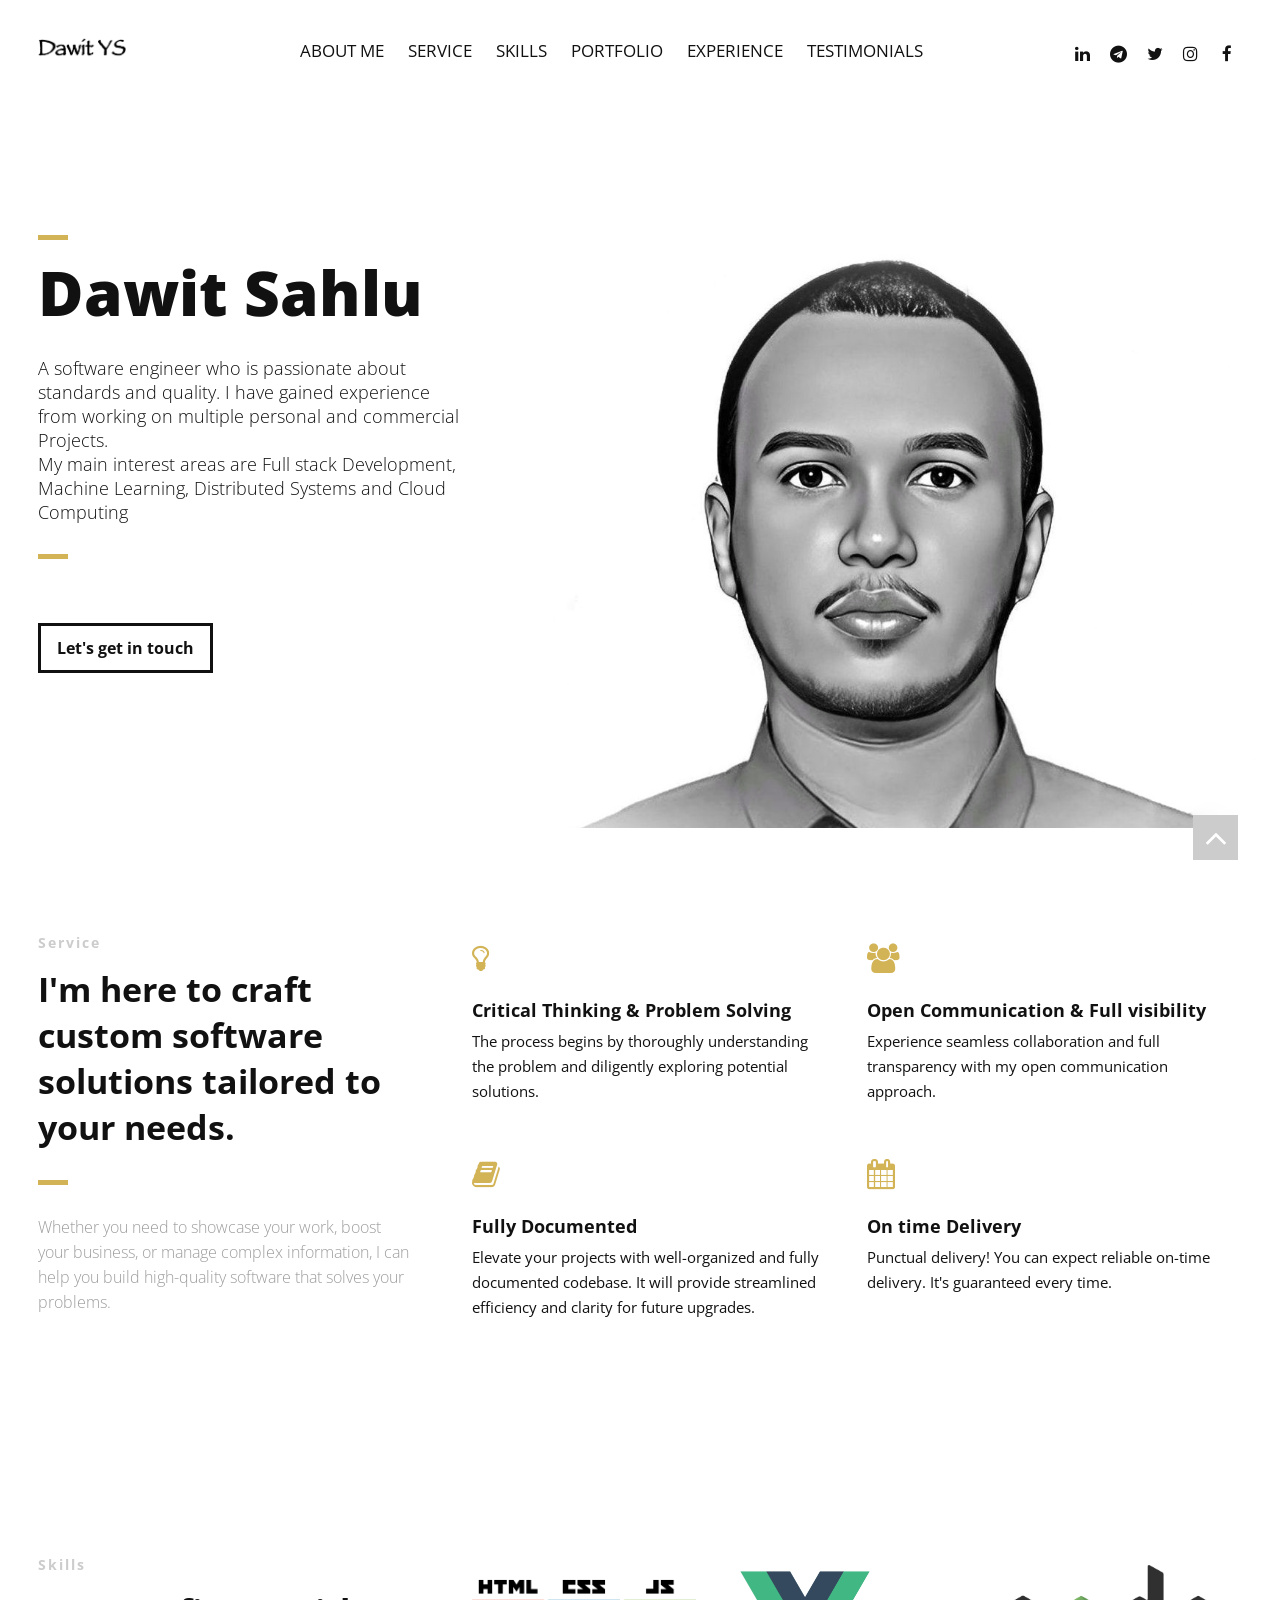
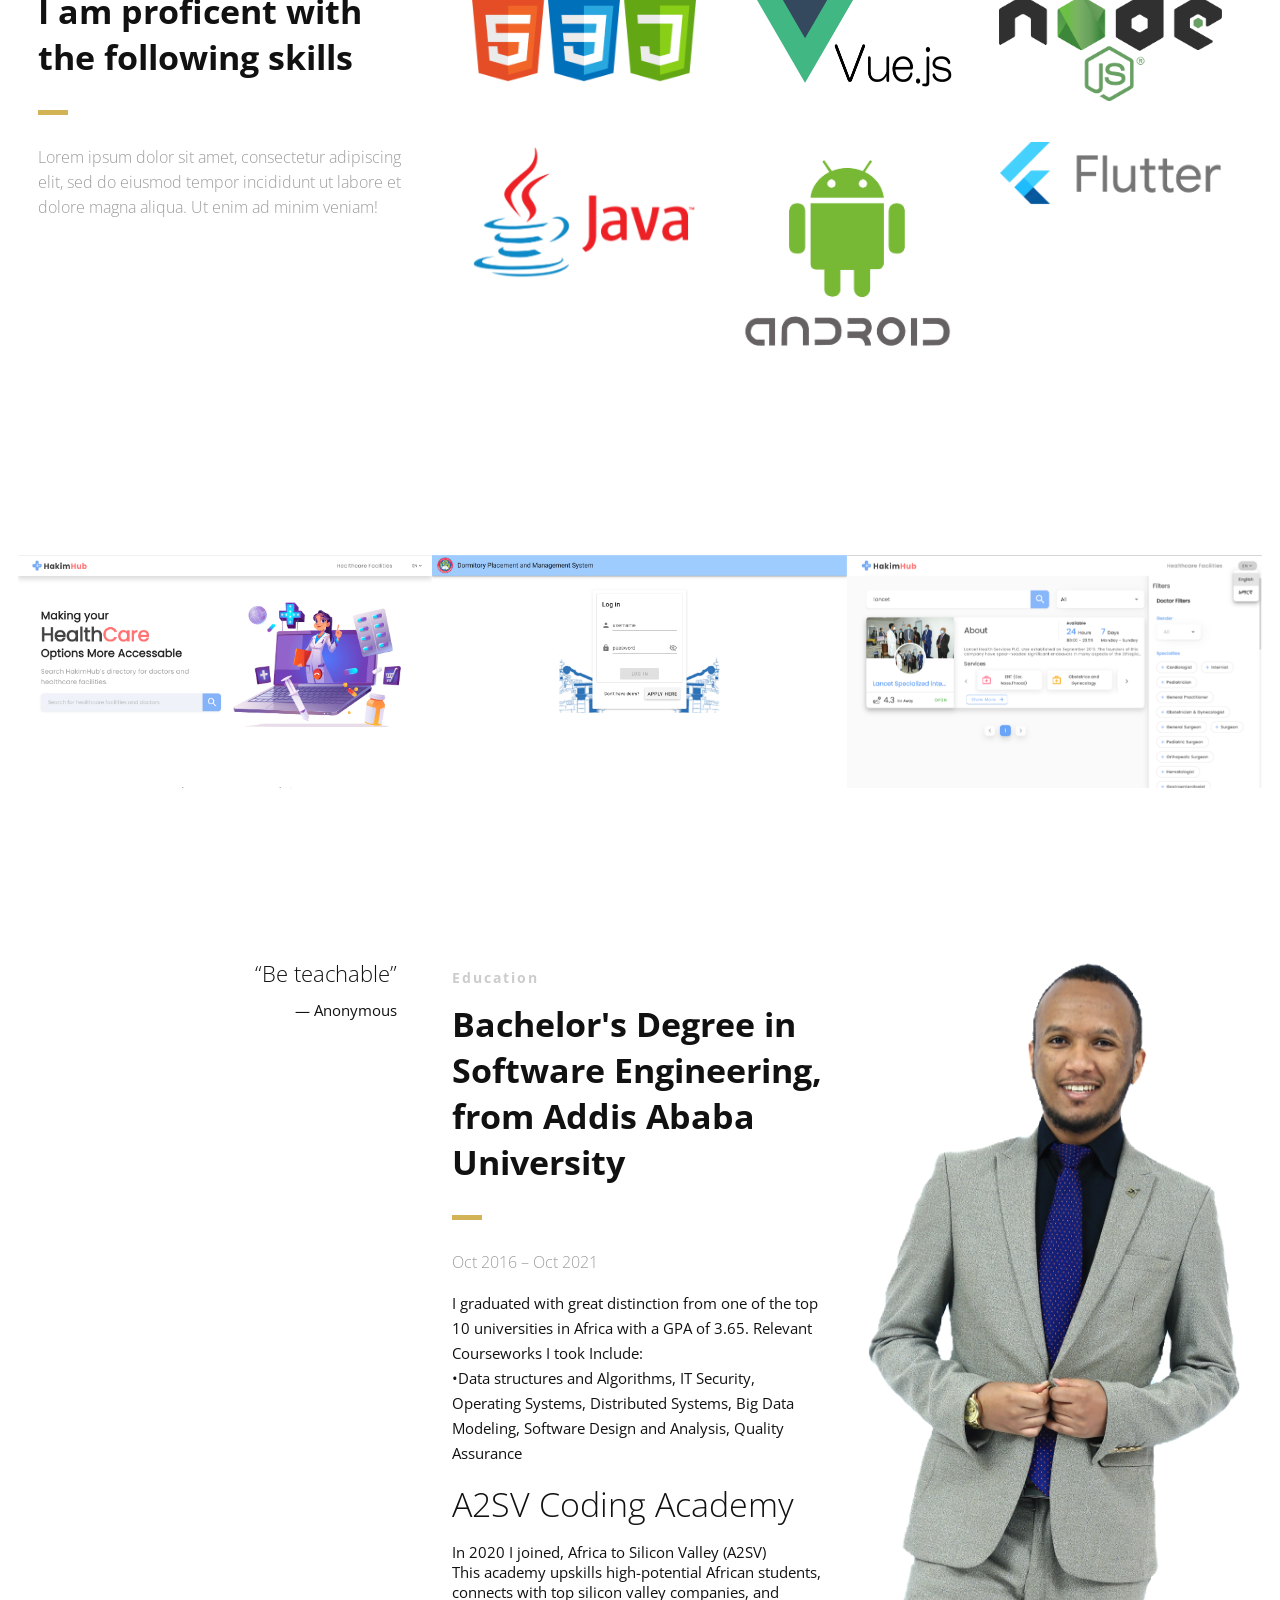
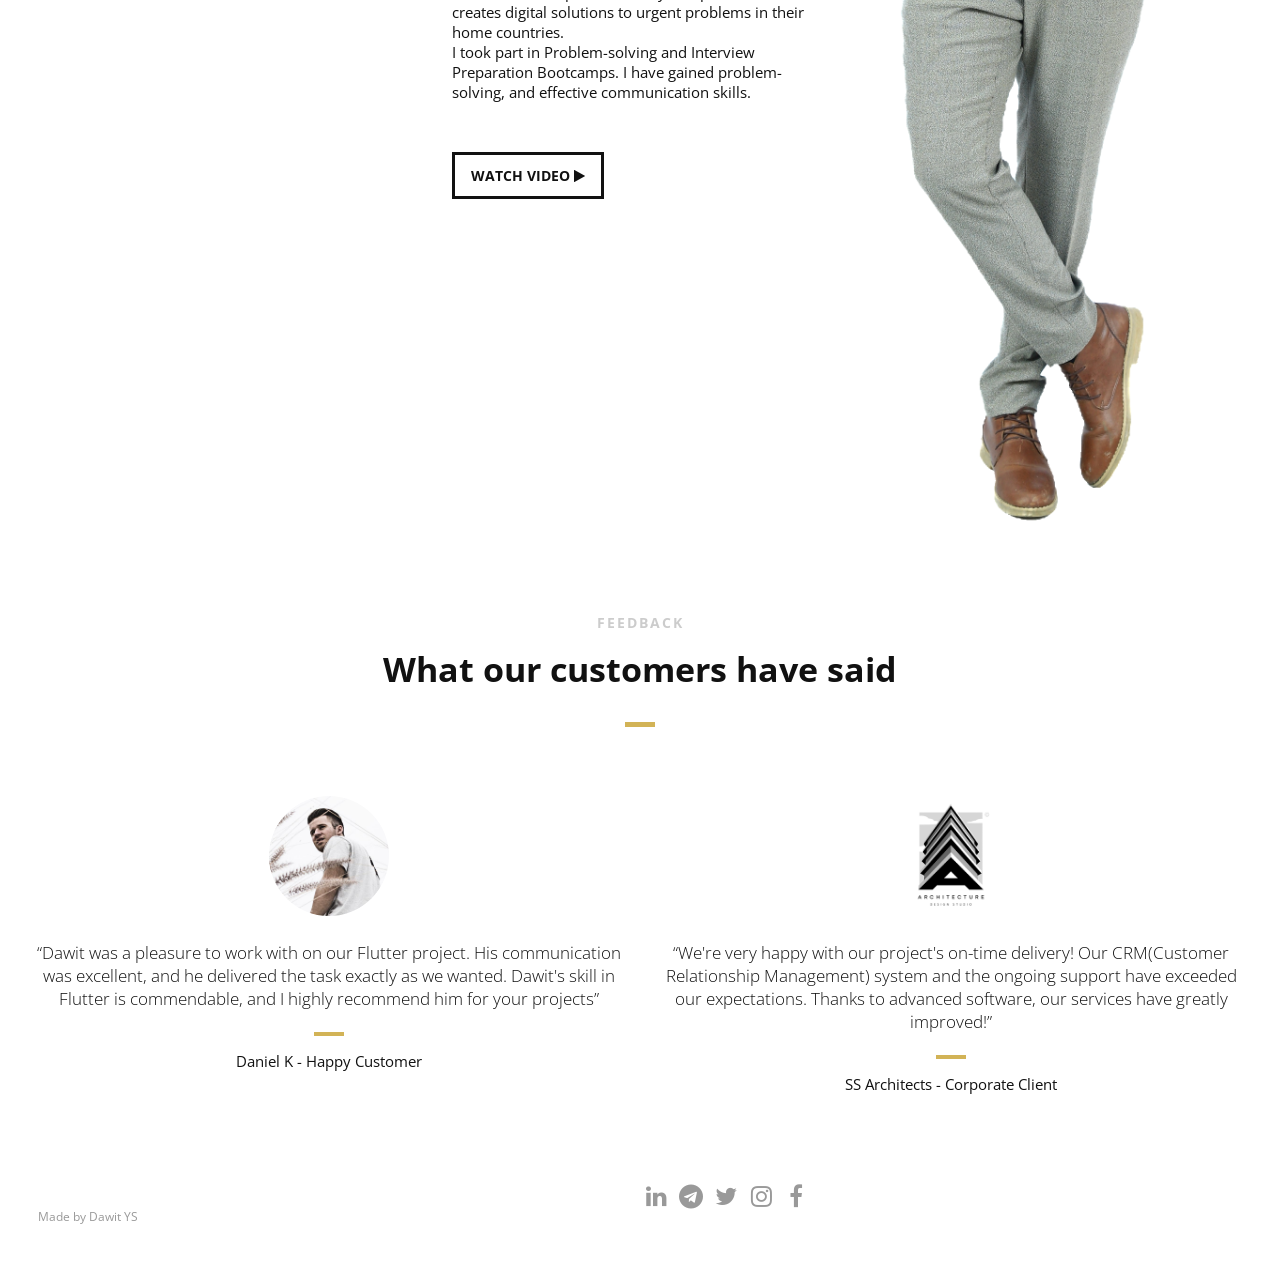
<file: index.html>
<!DOCTYPE html>
<html>
<head lang="en">
    <meta charset="UTF-8">

    <title>Dawit - Software Engineer</title>

    <meta name="keywords" content="ethiopian habesha software engineer.">
    <meta name="description" content="About a Senior software engineer from Ethiopia">
    <meta name="viewport" content="width=device-width, initial-scale=1.0, user-scalable=no"/>
    <link rel="shortcut icon" href="images/favicon.ico" title="Favicon"/>

    <!-- Main CSS Files -->
    <link rel="stylesheet" href="css/style.css">

    <!-- Namari Color CSS -->
    <link rel="stylesheet" href="css/namari-color.css">

    <!--Icon Fonts - Font Awesome Icons-->
    <link rel="stylesheet" href="css/font-awesome.min.css">

    <!-- Animate CSS-->
    <link href="css/animate.css" rel="stylesheet" type="text/css">

    <!--Google Webfonts-->
    <link href='https://fonts.googleapis.com/css?family=Open+Sans:400,300,600,700,800' rel='stylesheet' type='text/css'>
</head>
<body>

<!-- Preloader -->
<div id="preloader">
    <div id="status" class="la-ball-triangle-path">
        <div></div>
        <div></div>
        <div></div>
    </div>
</div>
<!--End of Preloader-->

<div id="wrapper">
    <header id="banner" class="scrollto clearfix" data-enllax-ratio=".5">
        <div id="header" class="nav-collapse">
            <div class="row clearfix">
                <div class="col-1" style="padding-top: 0;">
                    <div id="logo">

                        <!--Logo that is shown on the banner-->
                        <img src="images/logo.png" id="banner-logo" alt="Landing Page"/>

                        <!--The Logo that is shown on the sticky Navigation Bar-->
                        <img src="images/logo-2.png" id="navigation-logo" alt="Landing Page"/>
                    </div>

                    <aside>
                        <ul class="social-icons">
                            <li>
                                <a target="_blank" title="linkedin" href="http://www.linkedin.com/in/dawitys">
                                    <i class="fa fa-linkedin fa-1.5x"></i><span>Linkedin</span>
                                </a>
                            </li>
                            <li>
                                <a target="_blank" title="Google+" href="http://t.me/dawitys">
                                    <i class="fa fa-telegram fa-1.5x"></i><span>Telegram</span>
                                </a>
                            </li>
                            <li>
                                <a target="_blank" title="Twitter" href="http://www.twitter.com/dawitys">
                                    <i class="fa fa-twitter fa-1.5x"></i><span>Twitter</span>
                                </a>
                            </li>
                            <li>
                                <a target="_blank" title="Instagram" href="http://www.instagram.com/dawit.ys">
                                    <i class="fa fa-instagram fa-1.5x"></i><span>Instagram</span>
                                </a>
                            </li>
                            <li>
                                <a target="_blank" title="Facebook" href="https://www.facebook.com/dawityman">
                                    <i class="fa fa-facebook fa-1.5x"></i><span>Facebook</span>
                                </a>
                            </li>
                        </ul>
                    </aside>

                    <nav id="nav-main">
                        <ul>
                            <li>
                                <a href="#banner">About me</a>
                            </li>
                            <li>
                                <a href="#service">Service</a>
                            </li>
                            <li>
                                <a href="#skills">Skills</a>
                            </li>
                            <li>
                                <a href="#gallery">Portfolio</a>
                            </li>
                            <li>
                                <a href="#experience">Experience</a>
                            </li> 
                            <li>
                                <a href="#testimonials">Testimonials</a>
                            </li>
                        </ul>
                    </nav>
                    <div id="nav-trigger"><span></span></div>
                    <nav id="nav-mobile"></nav>
                </div>
            </div>
        </div>
        <div id="banner-content" class="row clearfix">
            <div class="col-38">
                <div class="section-heading">
                    <h1>Dawit Sahlu</h1>
                    <h2>A software engineer who is passionate 
                        about standards and quality. I have gained experience 
                        from working on multiple personal and commercial Projects. <br> 
                        My main interest areas are Full stack Development, Machine 
                        Learning, Distributed Systems and Cloud Computing </h2>
                </div>
                <a target="_blank" href="mailto:dawityonas010@gmail.com" class="button">Let's get in touch</a>
            </div>
        </div>
    </header>

    <!--Main Content Area-->
    <main id="content">
        <section id="service" class="introduction scrollto">
            <div class="row clearfix">
                <div class="col-3">
                    <div class="section-heading">
                        <h3>Service</h3>
                        <h2 class="section-title">I'm here to craft custom software solutions tailored to your needs.</h2>
                        <p class="section-subtitle">Whether you need to showcase your work, 
                            boost your business, or manage complex information, I can help you
                            build high-quality software that solves your problems.</p>
                    </div>
                </div>

                <div class="col-2-3">
                    <div class="col-2 icon-block icon-top wow fadeInUp" data-wow-delay="0.1s">
                        <div class="icon">
                            <i class="fa fa-lightbulb-o fa-2x"></i>
                        </div>
                        <div class="icon-block-description">
                            <h4>Critical Thinking &amp; Problem Solving</h4>
                            <p>
                                The process begins by thoroughly understanding the problem and 
                                diligently exploring potential solutions.
                            </p>
                        </div>
                    </div>
                    <div class="col-2 icon-block icon-top wow fadeInUp" data-wow-delay="0.3s">
                        <div class="icon">
                            <i class="fa fa-users fa-2x"></i>
                        </div>
                        <div class="icon-block-description">
                            <h4>Open Communication &amp; Full visibility</h4>
                            <p>
                                Experience seamless collaboration and 
                                full transparency with my open communication approach.
                            </p>
                        </div>
                    </div>
                    <div class="col-2 icon-block icon-top wow fadeInUp" data-wow-delay="0.5s">
                        <div class="icon">
                            <i class="fa fa-book fa-2x"></i>
                        </div>
                        <div class="icon-block-description">
                            <h4>Fully Documented</h4>
                            <p>
                                Elevate your projects with well-organized and fully documented codebase. 
                                It will provide streamlined efficiency and clarity for future upgrades.
                            </p>
                        </div>
                    </div>
                    <div class="col-2 icon-block icon-top wow fadeInUp" data-wow-delay="0.5s">
                        <div class="icon">
                            <i class="fa fa-calendar fa-2x"></i>
                        </div>
                        <div class="icon-block-description">
                            <h4>On time Delivery</h4>
                            <p>
                                Punctual delivery! You can expect reliable on-time delivery. It's guaranteed every time.   
                            </p>
                        </div>
                    </div>
                </div>
            </div>


        </section>
        <section id="skills" class="scrollto clearfix">
            <div class="row clearfix">
                <div class="col-3">
                    <div class="section-heading">
                        <h3>Skills</h3>
                        <h2 class="section-title">I am proficent with the following skills</h2>
                        <p class="section-subtitle">Lorem ipsum dolor sit amet, consectetur adipiscing elit, sed do
                            eiusmod
                            tempor incididunt ut labore et dolore magna aliqua. Ut enim ad minim veniam!</p>
                    </div>
                </div>
                <div class="col-2-3">
                    <a href="#" class="col-3">
                        <img src="images/company-images/company-logo1.png" alt="Company"/>
                        <div class="client-overlay"><span>Tree</span></div>
                    </a>
                    <a href="#" class="col-3">
                        <img src="images/company-images/company-logo2.png" alt="Company"/>
                        <div class="client-overlay"><span>Fingerprint</span></div>
                    </a>
                    <a href="#" class="col-3">
                        <img src="images/company-images/company-logo3.png" alt="Company"/>
                        <div class="client-overlay"><span>The Man</span></div>
                    </a>
                    <a href="#" class="col-3">
                        <img src="images/company-images/company-logo4.png" alt="Company"/>
                        <div class="client-overlay"><span>Mustache</span></div>
                    </a>
                    <a href="#" class="col-3">
                        <img src="images/company-images/company-logo5.png" alt="Company"/>
                        <div class="client-overlay"><span>Goat</span></div>
                    </a>
                    <a href="#" class="col-3">
                        <img src="images/company-images/company-logo6.png" alt="Company"/>
                        <div class="client-overlay"><span>Justice</span></div>
                    </a>
                </div>
            </div>
        </section>

        <aside id="gallery" class="row text-center scrollto clearfix" data-featherlight-gallery
                 data-featherlight-filter="a">

                <a href="images/gallery-images/gallery-image-1.png" data-featherlight="image" class="col-3 wow fadeIn"
                   data-wow-delay="0.1s"><img src="images/gallery-images/gallery-image-1.png" alt="Landing Page"/></a>
                <a href="images/gallery-images/gallery-image-2.png" data-featherlight="image" class="col-3 wow fadeIn"
                   data-wow-delay="0.3s"><img src="images/gallery-images/gallery-image-2.png" alt="Landing Page"/></a>
                <a href="images/gallery-images/gallery-image-3.png" data-featherlight="image" class="col-3 wow fadeIn"
                   data-wow-delay="0.5s"><img src="images/gallery-images/gallery-image-3.png" alt="Landing Page"/></a>

        </aside>

        <div id="experience" class="scrollto clearfix">
            <div class="row no-padding-bottom clearfix">
                <div class="col-3">
                    <blockquote class="testimonial text-right bigtest">
                        <q>Be teachable</q>
                        <footer>— Anonymous</footer>
                    </blockquote>
                </div>
                <div class="col-3">
                    <div class="section-heading">
                        <h3>Education</h3>
                        <h2 class="section-title">Bachelor's Degree in Software Engineering, from Addis Ababa University</h2>
                        <p class="section-subtitle">Oct 2016 – Oct 2021</p>
                    </div>
                    <p> 
                        I graduated with great distinction from one of the top 10 universities in Africa with a GPA of 3.65.
                        Relevant Courseworks I took Include: </br>
                        •Data structures and Algorithms, IT Security, Operating Systems, Distributed Systems, Big Data Modeling,
                        Software Design and Analysis, Quality Assurance
                    
                    </p>
                    <p>
                        <h2 class="section-heading">A2SV Coding Academy</h2>
                        In 2020 I joined, Africa to Silicon Valley (A2SV)<br>
                        This academy upskills high-potential African
                        students, connects with top silicon valley companies, 
                        and creates digital solutions to urgent problems in their home countries.</br>
                        I took part in Problem-solving and Interview Preparation Bootcamps. 
                        I have gained problem-solving, and effective communication skills.
                    </p>
                    <!-- Just replace the Video ID with the ID of your video on YouTube (Found within the URL) -->
                    <a href="#" data-videoid="qW0fN-V5YhY" data-videosite="youtube" class="button video">
                        WATCH VIDEO <i class="fa fa-play" aria-hidden="true"></i>
                    </a>
                </div>
                <div class="col-3">
                    <img src="images/dancer.png" alt="Dancer"/>
                </div>
            </div>
        </div>

        <aside id="testimonials" class="scrollto text-center" data-enllax-ratio=".2">

            <div class="row clearfix">

                <div class="section-heading">
                    <h3>FEEDBACK</h3>
                    <h2 class="section-title">What our customers have said</h2>
                </div>
                <blockquote class="col-2 testimonial classic">
                    <img src="images/user-images/user-1.jpg" alt="User"/>
                    <q>Dawit was a pleasure to work with on our Flutter project. 
                        His communication was excellent, and he delivered the task exactly as we wanted. 
                        Dawit's skill in Flutter is commendable, and I highly recommend him for your projects</q>
                    <footer>Daniel K - Happy Customer</footer>
                </blockquote>
                
                <blockquote class="col-2 testimonial classic">
                    <img src="images/user-images/architecture_org.jpg" alt="User"/>
                    <q>We're very happy with our project's on-time delivery! 
                        Our CRM(Customer Relationship Management) system and the ongoing support have exceeded 
                        our expectations. Thanks to advanced software, our services have greatly improved!</q>
                    <footer>SS Architects - Corporate Client </footer>
                </blockquote>
                
            </div>

        </aside>
    </main>

    <footer id="landing-footer" class="clearfix">
        <div class="row clearfix">
            <p id="copyright" class="col-2">Made by <a href="https://t.me/dawitys">Dawit YS</a></p>
            <ul class="social-icons">
                <li>
                    <a target="_blank" title="linkedin" href="http://www.linkedin.com/in/dawitys">
                        <i class="fa fa-linkedin fa-2x"></i><span>Linkedin</span>
                    </a>
                </li>
                <li>
                    <a target="_blank" title="Telegram" href="http://t.me/dawitys">
                        <i class="fa fa-telegram fa-2x"></i><span>Telegram</span>
                    </a>
                </li>
                <li>
                    <a target="_blank" title="Twitter" href="http://www.twitter.com/dawitys">
                        <i class="fa fa-twitter fa-2x"></i><span>Twitter</span>
                    </a>
                </li>
                <li>
                    <a target="_blank" title="Instagram" href="http://www.instagram.com/dawit.ys">
                        <i class="fa fa-instagram fa-2x"></i><span>Instagram</span>
                    </a>
                </li>
                <li>
                    <a target="_blank" title="Facebook" href="https://www.facebook.com/dawityman">
                        <i class="fa fa-facebook fa-2x"></i><span>Facebook</span>
                    </a>
                </li>
            </ul>
        </div>
    </footer>

</div>

<script src="js/jquery.1.8.3.min.js"></script>
<script src="js/wow.min.js"></script>
<script src="js/featherlight.min.js"></script>
<script src="js/featherlight.gallery.min.js"></script>
<script src="js/jquery.enllax.min.js"></script>
<script src="js/jquery.scrollUp.min.js"></script>
<script src="js/jquery.easing.min.js"></script>
<script src="js/jquery.stickyNavbar.min.js"></script>
<script src="js/jquery.waypoints.min.js"></script>
<script src="js/images-loaded.min.js"></script>
<script src="js/lightbox.min.js"></script>
<script src="js/site.js"></script>


</body>
</html>
</file>
<file: css/style.css>
/* Namari Landing Page v.1.1.0 Style Index - a free landing page by shapingrain.com

1. Default and Reset styles
- 1.1 Input Elements
2. Global elements
- 2.1 Header
- 2.2 Logo
- 2.3 Buttons
- 2.4 Navigation
- 2.5 Social Elements
- 2.6 Images
3. Fonts and Headings
4. Banner
- 4.1 SignUp Form
5. Content Elements
- 5.1 Icons
- 5.2 Parallax Elements
- 5.3 Divider
6. Landing Page Sections
- 6.1 Features
- 6.2 Testimonials
- 6.3 Gallery
- 6.4 Video
- 6.5 Clients
- 6.6 Pricing Table
7. Footer


/*------------------------------------------------------------------------------------------*/
/* 1. Defaults & Reset of specific styles across browsers */
/*------------------------------------------------------------------------------------------*/

*, *:before, *:after {
    -webkit-box-sizing: border-box;
    -moz-box-sizing: border-box;
    box-sizing: border-box;
}

body, div, dl, dt, dd, ul, ol, li, h1, h2, h3, h4, h5, h6, pre, form, blockquote, th, td {
    margin: 0;
    padding: 0;
    direction: ltr;
}

body {
    margin: 0;
    padding: 0;
    -webkit-font-smoothing: antialiased;
    overflow-x: hidden;
}

p {
    line-height: 25px;
}

.row img {
    height: auto;
    max-width: 100%;
}

a {
    text-decoration: none;
    line-height: inherit;
    -webkit-transition: opacity 0.3s ease-out;
    -moz-transition: opacity 0.3s ease-out;
    -o-transition: opacity 0.3s ease-out;
    transition: opacity 0.3s ease-out;
}

iframe {
    border: 0 !important;
}

.parallax-window {
    min-height: 400px;
    background: transparent;
}

figure {
    margin: 0;
}

/* Page Border */

.page-border {
    position: fixed;
    z-index: 999999;
    pointer-events: none;
}

.page-border .bottom-border, .page-border .left-border, .page-border .right-border, .page-border .top-border {
    background: #f3f3ef;
    position: fixed;
    z-index: 9999;
}

.page-border > .top-border, .page-border > .right-border, .page-border > .bottom-border, .page-border > .left-border {
    padding: 11px;
    background: #ccc;
}

.page-border .bottom-border, .page-border .top-border {
    width: 100%;
    padding: 10px;
    left: 0;
}

.page-border .left-border, .page-border .right-border {
    padding: 10px;
    height: 100%;
    top: 0;
}

.page-border .top-border {
    top: 0;
}

.page-border .right-border {
    right: 0;
}

.page-border .bottom-border {
    bottom: 0;
}

.page-border .left-border {
    left: 0;
}

#wrapper {
    margin:0 15px;
    padding: 15px 0;
    position: relative;
}


/* --------- 1.1 Input Elements ---------- */

input, textarea {
    border: 1px solid #e1e1e1;
    padding: 10px;
    -webkit-transition: all .3s linear;
    -moz-transition: all .3s linear;
    transition: all .3s linear;
    border-radius: 3px;
}

input {
    height: 40px;
    margin: 3px 0;
    outline: none;
    line-height: normal;
    font-size: 14px;
}

input[type="submit"] {
    cursor: pointer;
    border-style: solid;
    border-width: 2px;
    padding-top: 0;
    padding-bottom: 0;
}

select {
    border: 1px solid #e1e1e1;
    height: 40px;
    padding: 5px;
}

input:focus, textarea:focus {
    box-shadow: inset 0 1px 3px rgba(0, 0, 0, 0.1);
}

*:focus {
    outline: none;
}

/*------------------------------------------------------------------------------------------*/
/* 2. Layout Elements */
/*------------------------------------------------------------------------------------------*/

section {
    clear: both;
    overflow: hidden;
}

/* Rows and Columns */

.row {
    max-width: 1245px;
    margin: 0 auto;
    padding: 75px 0;
    position: relative;
}

.no-padding-bottom .row, .no-padding-bottom div, .no-padding-bottom.row {
    padding-bottom: 0;
}

.no-padding-top.row, .no-padding-top div {
    padding-top: 0;
}

.big-padding-top {
    padding-top: 75px !important;
}

.big-padding-bottom {
    padding-bottom: 85px !important;
}

/* Targets all elements */

[class*='col-'] {
    float: left;
    padding: 20px;
}

#clients .col-2-3 [class*='col-'] {
    padding: 0;
}

/* Clearfix */

.clearfix:after {
    content: "";
    display: table;
    clear: both;
}

/* Main Widths */

.col-1 {
    width: 100%;
}

.col-2 {
    width: 50%;
}

.col-3 {
    width: 33.33%;
}

.col-4 {
    width: 25%;
}

.col-5 {
    width: 20%;
}

.col-6 {
    width: 16.6666666667%;
}

.col-7 {
    width: 14.2857142857%;
}

.col-8 {
    width: 12.5%;
}

.col-9 {
    width: 11.1111111111%;
}

.col-10 {
    width: 10%;
}

.col-11 {
    width: 9.09090909091%;
}

.col-12 {
    width: 8.33%;
}

.col-2-3 {
    width: 66.66%;
}

.col-3-4 {
    width: 75%;
}

.col-9-10 {
    width: 90%;
}

/* Golden Ratio */
.col-61 {
    width: 61.8%;
}

.col-38 {
    width: 38.2%;
}

/* --------- 2.1 Header --------- */

#header {
    height: 71px !important;
    overflow: visible;
    z-index: 9999;
    width: 100%;
    position: absolute !important;
}

#header .row {
    padding: 0;
}

#header aside {
    text-align: right;
}

#header ul {
    text-align: center;
}

#header li {
    display: inline-block;
    list-style: none;
    margin: 0;
}

/* --------- 2.2 Logo ---------- */

#logo {
    float: left;
    height: 71px;
    line-height: 66px;
    margin-right: 15px;
}

#logo h1, #logo h2 {
    display: inline-block;
}

#banner #logo h1 {
    font-size: 28px;
    margin-right: 10px;
    font-weight: 900;
    padding: 0;
}

#logo h2 {
    font-size: 18px;
    padding: 0;
}

#logo img {
    max-height: 22px;
    vertical-align: middle;
    margin-right: 15px;
}

#navigation-logo {
    display: none;
}

.nav-solid #logo #banner-logo {
    display: none;
}

.nav-solid #logo #navigation-logo {
    display: inline-block;
}

/* --------- 2.3 Buttons ---------- */

.call-to-action {
    padding: 35px 0 35px 0;
}

/*Style*/

.button {
    font-size: 16px;
    margin: 35px 0;
    padding: 11px 16px;
    -webkit-transition: all .3s linear;
    -moz-transition: all .3s linear;
    transition: all .3s linear;
    display: inline-block;
    border-width: 3px;
    border-style: solid;
}

/* Play Button */

#video-section {
    position:relative;
}

.play-video {
    height:110px;
    position:absolute;
    top:50%;
    margin-top:-110px;
    width:100%;
}

.play-icon {
    display: inline-block;
    font-size: 0px;
    cursor: pointer;
    margin: 45px auto;
    width: 110px;
    height: 110px;
    border-radius: 50%;
    text-align: center;
    position: relative;
    z-index: 1;
}

.play-icon:after {
    pointer-events: none;
    position: absolute;
    width: 100%;
    height: 100%;
    border-radius: 50%;
    content: '';
    -webkit-box-sizing: content-box;
    -moz-box-sizing: content-box;
    box-sizing: content-box;
}

.play-icon:before {
    font-family: 'fontawesome';
    content: '\f144';
    speak: none;
    font-size: 74px;
    line-height: 110px;
    font-style: normal;
    font-weight: normal;
    font-variant: normal;
    text-transform: none;
    display: block;
    -webkit-font-smoothing: antialiased;
    color:#fff;
}

.play-video .play-icon {
    background: rgba(255, 255, 255, 0.5);
    -webkit-transition: -webkit-transform ease-out 0.3s, background 0.4s;
    -moz-transition: -moz-transform ease-out 0.3s, background 0.4s;
    transition: transform ease-out 0.3s, background 0.4s;
}

.play-video .play-icon:after {
    top: 0;
    left: 0;
    padding: 0;
    z-index: -1;
    box-shadow: 0 0 0 2px rgba(255, 255, 255, 0.1);
    opacity: 0;
    -webkit-transform: scale(0.9);
    -moz-transform: scale(0.9);
    -ms-transform: scale(0.9);
    transform: scale(0.9);
}

.play-video .play-icon:hover {
    background: rgba(255, 255, 255, 0.05);
    -webkit-transform: scale(0.93);
    -moz-transform: scale(0.93);
    -ms-transform: scale(0.93);
    transform: scale(0.93);
    color: #fff;
}


/* --------- 2.4 Navigation ---------- */

#header {
    font-size: 17px;
}

#header aside {
    float: right;
}

#header nav ul {
    text-transform: uppercase;

}

#header nav a {
    height: 71px;
    line-height: 71px;
    display: block;
    padding: 0 10px;
}

#header nav a:hover {
    opacity: 0.6;
}

/*Navigation Solid*/

#header.nav-solid [class*='col-'] {
    padding: 0 20px;
}

#header.nav-solid {
    background: #fff;
    box-shadow: 2px 0px 3px rgba(0, 0, 0, 0.2);
    position: fixed !important;
    left:0;
}

#header.nav-solid nav a {
    border-bottom: 3px solid;
    border-color: #fff;
    -webkit-transition: all 0.3s ease-out;
    -moz-transition: all 0.3s ease-out;
    -o-transition: all 0.3s ease-out;
    transition: all 0.3s ease-out;
}

#header.nav-solid nav a:hover {
    opacity: 1;
}

/* Social Elements when Solid*/

#header.nav-solid .social-icons a {
    -webkit-transition: all 0.3s ease-out;
    -moz-transition: all 0.3s ease-out;
    -o-transition: all 0.3s ease-out;
    transition: all 0.3s ease-out;
    opacity: 0.5;
}

#header.nav-solid .social-icons a:hover {
    opacity: 1;
    color: #e4473c;
}

/* Responsive Nav Styling */

#nav-trigger {
    display: none;
    text-align: right;
}

#nav-trigger span {
    display: inline-block;
    width: 38px;
    height: 71px;
    color: #111;
    cursor: pointer;
    text-transform: uppercase;
    font-size: 22px;
    text-align: center;
    border-top-right-radius: 5px;
    border-top-left-radius: 5px;
    -webkit-transition: all 0.3s ease-out;
    -moz-transition: all 0.3s ease-out;
    -o-transition: all 0.3s ease-out;
    transition: all 0.3s ease-out;
}

#nav-trigger span:after {
    font-family: "fontAwesome";
    display: inline-block;
    width: 38px;
    height: 71px;
    line-height: 75px;
    text-align: center;
    content: "\f0c9";
    border-top-right-radius: 5px;
    border-top-left-radius: 5px;
}

#nav-trigger span.open:after {
    content: "\f00d";
}

#nav-trigger span:hover, .nav-solid #nav-trigger span.open:hover, .nav-solid #nav-trigger span:hover {
    opacity: 0.6;
}

#nav-trigger span.open, #nav-trigger span.open:hover {
    color: #111;
}

.nav-solid #nav-trigger span.open:hover {
    color: #999;
}

.nav-solid #nav-trigger span {
    color: #999;
    opacity: 1;
}

nav#nav-mobile {
    position: relative;
    display: none;
}

nav#nav-mobile ul {
    display: none;
    list-style-type: none;
    position: absolute;
    left: 0;
    right: 0;
    margin-left: -20px;
    margin-right: -20px;
    padding-top: 10px;
    padding-bottom: 10px;
    text-align: center;
    background-color: #fff;
    box-shadow: 0 5px 3px rgba(0, 0, 0, 0.2);
}

nav#nav-mobile ul:after {
    display: none;
}

nav#nav-mobile li {
    margin: 0 20px;
    float: none;
    text-align: left;
    border-bottom: 1px solid #e1e1e1;
}

nav#nav-mobile li:last-child {
    border-bottom: none;
}

.nav-solid nav#nav-mobile li {
    border-top: 1px solid #e1e1e1;
    border-bottom: none;
}

nav#nav-mobile a {
    display: block;
    padding: 12px 0;
    color: #333;
    width: 100%;
    height: auto;
    line-height: normal;
    display: block;
    border-bottom: none !important;
    -webkit-transition: all 0.3s ease-out;
    -moz-transition: all 0.3s ease-out;
    -o-transition: all 0.3s ease-out;
    transition: all 0.3s ease-out;
}

nav#nav-mobile a:hover {
    background: #fafafa;
    opacity: 1;
}

/* --------- 2.5 Social Elements ---------- */

#header .col-4 {
    text-align: right;
}

.social-icons {
    display: inline-block;
    list-style: none;
}

.social-icons a {
    display: inline-block;
    width: 32px;
    text-align: center;
}

.social-icons a:hover {
    opacity: 0.7;
}

.social-icons span {
    display: none;
}

#header .social-icons {
    margin-top: 27px;
}

/* --------- 2.6 Images ---------- */

/*Alignment*/

img {
    vertical-align: top;
}

.image-center {
    display: block;
    margin: 0 auto;
}

a img {
    border: none;
    -webkit-transition: all 0.3s ease-out;
    -moz-transition: all 0.3s ease-out;
    -o-transition: all 0.3s ease-out;
    transition: all 0.3s ease-out;
    -webkit-backface-visibility: hidden;
}

a img:hover {
    opacity: 0.7;
}

/*------------------------------------------------------------------------------------------*/
/* 3. Fonts */
/*------------------------------------------------------------------------------------------*/

h1 {
    padding: 20px 0;
}

h2 {
    padding: 14px 0;
}

h3 {
    padding: 10px 0;
}

h4 {
    padding: 7px 0;
}

h5 {
    padding: 7px 0;
}

h6 {
    padding: 7px 0;
}

/* Text Alignment */

.text-left {
    text-align: left;
}

.text-center {
    text-align: center;
}

.text-right {
    text-align: right;
}

/* Section Headings */

.section-heading {
    padding: 0 0 15px 0;
}

.section-subtitle {
    font-size: 18px;
    padding-top: 0;
}

.section-heading h3 {
    font-size: 14px;
    font-weight: bold;
    color: #ccc;
    letter-spacing: 2px;
    padding-bottom: 0;
}

/*------------------------------------------------------------------------------------------*/
/* 4. Banner */
/*------------------------------------------------------------------------------------------*/

#banner {
    background-size: cover;
}

#banner-content.row {
    padding-top: 170px;
    padding-bottom: 100px;
}

#banner h1 {
    padding-top: 5%;
}

#banner .section-heading:before {
    content: "";
    display: block;
    width: 30px;
    height: 5px;
    margin-top: 30px;
}



/*------------------------------------------------------------------------------------------*/
/* 5. Content Elements */
/*------------------------------------------------------------------------------------------*/

/* --------- 5.1 Icons ---------- */

/*Font Icon sizes*/

.fa-1x {
    font-size: 15px !important;
}

/*Icon Block*/

.icon-block {
    position: relative;
}

.icon-block h4 {
    font-weight: bold;
    padding-top: 0;
}

.icon-block .icon {
    position: absolute;
}

.icon-block p {
    margin-top: 0;
}

/* Icon Left*/

.icon-left .icon {
    left: 15;
}

.icon-left .icon-block-description {
    padding-left: 53px;
}

/* Icon Right */

.icon-right .icon {
    right: 15;
}

.icon-right .icon-block-description {
    padding-right: 53px;
}

/* Icon Above */

.icon-top {
    display: block;
}

.icon-top .icon {
    position: relative;
    display: block;
}

.icon-top .icon-block-description {
    padding-top: 25px;
}

/* --------- 5.2 Parallax Elements ---------- */

.banner-parallax-1, .banner-parallax-2, .banner-parallax-3 {
    min-height: 350px;
}

/* --------- 5.3 Divider ---------- */

.divider {
    position: relative;
    width: 40%;
    height: 20px;
    line-height: 20px;
    margin: 10px auto 5px auto;
    clear: both;
    text-align: center;
}

.divider-inner {
    position: absolute;
    height: 1px;
    width: 100%;
    top: 50%;
    margin-top: -1px;
    border-top: 1px solid;
    border-color: #e1e1e1;
}

.divider i {
    background: #fff;
    position: relative;
    top: -11px;
    padding: 0 5px 0 5px;
    color: #e1e1e1;
}

/*------------------------------------------------------------------------------------------*/
/* 6. Landing Page Sections */
/*------------------------------------------------------------------------------------------*/

/* --------- 6.1 Introduction ---------- */

.introduction img.featured {
    padding: 55px 0 0 0;
}

/* --------- 6.2 Features ---------- */

.features.row {
    padding-left: 5%;
    padding-right: 5%;
}

.features div:nth-child(4) {
    clear: both;
}

/* --------- 6.3 Testimonials ---------- */

.testimonial {
    padding: 15px;
}

blockquote {
    position: relative;
}

.testimonial img {
    max-height: 120px;
    border-radius: 250em;
}

.testimonial footer {
    padding-top: 12px;
}

/* Style Classic - Avatar above Testimonial */

.testimonial.classic img {
    display: inline-block;
    margin-bottom: 25px;
}

.testimonial.classic q {
    display: block;
}

.testimonial.classic footer:before {
    display: block;
    content: "";
    width: 30px;
    height: 4px;
    margin: 10px auto 15px auto;
}

/* Style Big */

.testimonial.bigtest {
    padding-top: 0;
}

.testimonial.bigtest q {
    font-size: 22px;
}

/* --------- 6.4 Gallery ---------- */

#gallery img {
    max-height: 300px;
}

#gallery [class*='col-'] {
    padding: 0;
}

#gallery a {
    display: inline-block;
    position: relative;
    overflow: hidden;
}

#gallery a:hover img {
    opacity: 0.15;
    -moz-backface-visibility: hidden;
}

#gallery a:before {
    font-size: 2.2em;
    font-style: normal;
    font-weight: normal;
    text-align: center;
    content: "+";
    width: 70px;
    height: 70px;
    border-radius: 100em;
    display: block;
    position: absolute;
    top: 55%;
    left: 50%;
    line-height: 72px;
    margin: -35px 0 0 -35px;
    opacity: 0;
    -webkit-transition: all .2s linear;
    -moz-transition: all .2s linear;
    transition: all .2s linear;
    vertical-align: middle;
}

#gallery a:hover:before {
    opacity: 1;
    top: 50%;
    left: 50%;
}

/**
 * Featherlight – ultra slim jQuery lightbox
 * Version 1.3.3 - http://noelboss.github.io/featherlight/
 *
 * Copyright 2015, Noël Raoul Bossart (http://www.noelboss.com)
 * MIT Licensed.
**/
@media all {
    .featherlight {
        display: none;

        /* dimensions: spanning the background from edge to edge */
        position: fixed;
        top: 0;
        right: 0;
        bottom: 0;
        left: 0;
        z-index: 2147483647; /* z-index needs to be >= elements on the site. */

        /* position: centering content */
        text-align: center;

        /* insures that the ::before pseudo element doesn't force wrap with fixed width content; */
        white-space: nowrap;

        /* styling */
        cursor: pointer;
        background: #333;
        /* IE8 "hack" for nested featherlights */
        background: rgba(0, 0, 0, 0);
    }

    /* support for nested featherlights. Does not work in IE8 (use JS to fix) */
    .featherlight:last-of-type {
        background: rgba(0, 0, 0, 0.8);
    }

    .featherlight:before {
        /* position: trick to center content vertically */
        content: '';
        display: inline-block;
        height: 100%;
        vertical-align: middle;
        margin-right: -0.25em;
    }

    .featherlight .featherlight-content {

        /* position: centering vertical and horizontal */
        text-align: left;
        vertical-align: middle;
        display: inline-block;

        /* dimensions: cut off images */
        overflow: auto;
        padding: 25px 0;
        border-bottom: 25px solid transparent;

        /* dimensions: handling small or empty content */
        min-width: 30%;

        /* dimensions: handling large content */
        margin-left: 5%;
        margin-right: 5%;
        max-height: 95%;

        /* styling */
        cursor: auto;

        /* reset white-space wrapping */
        white-space: normal;
    }

    /* contains the content */
    .featherlight .featherlight-inner {
        /* make sure its visible */
        display: block;
    }

    .featherlight .featherlight-close-icon {
        /* position: centering vertical and horizontal */
        position: absolute;
        z-index: 9999;
        top: 25px;
        right: 25px;

        /* dimensions: 25px x 25px */
        line-height: 25px;
        width: 25px;

        /* styling */
        cursor: pointer;
        text-align: center;
        color: #fff;
        font-family: "fontawesome";
        font-size: 22px;
        opacity: 0.5;
        -webkit-transition: all 0.3s ease-out;
        -moz-transition: all 0.3s ease-out;
        -o-transition: all 0.3s ease-out;
        transition: all 0.3s ease-out;
    }

    .featherlight .featherlight-close-icon:hover {
        opacity: 1;
    }

    .featherlight .featherlight-image {
        /* styling */
        max-height: 100%;
        max-width:100%;
    }

    .featherlight-iframe .featherlight-content {
        /* removed the border for image croping since iframe is edge to edge */
        border-bottom: 0;
        padding: 0;
    }

    .featherlight iframe {
        /* styling */
        border: none;
    }
}

/* handling phones and small screens */
@media only screen and (max-width: 1024px) {
    .featherlight .featherlight-content {
        /* dimensions: maximize lightbox with for small screens */
        margin-left: 10px;
        margin-right: 10px;
        max-height: 98%;

        padding: 10px 10px 0;
        border-bottom: 10px solid transparent;
    }

}

/* Gallery Styling */
@media all {
    .featherlight-next,
    .featherlight-previous {
        font-family: "fontawesome";
        font-size: 22px;
        display: block;
        position: absolute;
        top: 25px;
        right: 0;
        bottom: 0;
        left: 80%;
        cursor: pointer;
        /* preventing text selection */
        -webkit-touch-callout: none;
        -webkit-user-select: none;
        -khtml-user-select: none;
        -moz-user-select: none;
        -ms-user-select: none;
        user-select: none;
        /* IE9 hack, otherwise navigation doesn't appear */
        background: rgba(0, 0, 0, 0);
        -webkit-transition: all 0.3s ease-out;
        -moz-transition: all 0.3s ease-out;
        -o-transition: all 0.3s ease-out;
        transition: all 0.3s ease-out;
    }

    .featherlight-previous {
        left: 0;
        right: 80%;
    }

    .featherlight-next span,
    .featherlight-previous span {
        display: inline-block;
        opacity: 0.3;
        position: absolute;
        top: 50%;
        width: 100%;
        font-size: 80px;
        line-height: 80px;

        /* center vertically */
        margin-top: -40px;
        color: #fff;
        font-style: normal;
        font-weight: normal;
        -webkit-transition: all 0.3s ease-out;
        -moz-transition: all 0.3s ease-out;
        -o-transition: all 0.3s ease-out;
        transition: all 0.3s ease-out;
    }

    .featherlight-next span {
        text-align: right;
        left: auto;
        right: 7%;
    }

    .featherlight-previous span {
        text-align: left;
        left: 7%;
    }

    .featherlight-next:hover span,
    .featherlight-previous:hover span {
        display: inline-block;
        opacity: 1;
    }

    /* Hide navigation while loading */
    .featherlight-loading .featherlight-previous, .featherlight-loading .featherlight-next {
        display: none;
    }
}

/* Always display arrows on touch devices */
@media only screen and (max-device-width: 1024px) {
    .featherlight-next:hover,
    .featherlight-previous:hover {
        background: none;
    }

    .featherlight-next span,
    .featherlight-previous span {
        display: block;
    }
}

/* handling phones and small screens */
@media only screen and (max-width: 1024px) {
    .featherlight-next,
    .featherlight-previous {
        top: 10px;
        right: 10px;
        left: 85%;
    }

    .featherlight-previous {
        left: 10px;
        right: 85%;
    }

    .featherlight-next span,
    .featherlight-previous span {
        margin-top: -30px;
        font-size: 40px;
    }
}

/* --------- 6.5 Video ---------- */

#video-box {
    color:#fff;
    position:relative;
    overflow:hidden;
    text-align:center;
}

.video_container, .easyContainer {
    position: relative;
    padding-bottom: 56.25%; /* 16/9 ratio */
    margin: 0;
    padding-top: 0; /* IE6 workaround*/
    height: 0;
    overflow: hidden;
}

.video_container iframe, .video_container object, .video_container embed {
    position: absolute;
    top: 0;
    left: 0;
    width: 100% !important;
    height: 100% !important;
}

.slvj-lightbox iframe, .slvj-lightbox object, .slvj-lightbox embed {
    width: 100% !important;
    height: 529px !important;
}

.videojs-background-wrap {
    overflow: hidden;
    position: absolute;
    height: 100%;
    width: 100%;
    top: 0;
    left: 0;
    z-index: -998;
}

#slvj-window {
    width: 100%;
    min-height: 100%;
    z-index: 9999999999;
    background: rgba(0, 0, 0, 0.8);
    position: fixed;
    top: 0;
    left: 0;
}

#slvj-window,
#slvj-window * {
    -webkit-box-sizing: border-box;
    -moz-box-sizing: border-box;
    box-sizing: border-box;
}

#slvj-background-close {
    width: 100%;
    min-height: 100%;
    z-index: 31;
    position: fixed;
    top: 0;
    left: 0;
}

#slvj-back-lightbox {
    max-width: 940px;
    max-height: 529px;
    z-index: 32;
    text-align: center;
    margin: 0 auto;
}

.slvj-lightbox {
    width: 100%;
    height: 100%;
    margin: 0;
    z-index: 53;
}

#slvj-close-icon:before {
    font-family: "fontawesome";
    color: #fff;
    content: '\f00d';
    font-size: 22px;
    opacity: 0.5;
    -webkit-transition: all 0.3s ease-out;
    -moz-transition: all 0.3s ease-out;
    -o-transition: all 0.3s ease-out;
    transition: all 0.3s ease-out;
    z-index: 99999;
    height: 22px;
    width: 22px;
    position: absolute;
    top: 15px;
    right: 15px;
    cursor: pointer;
}

#slvj-close-icon:before:hover {
    opacity: 1;
    cursor: pointer;
}

/* --------- 6.6 Clients ---------- */

#clients a {
    display: block;
    text-align: center;
    position: relative;
    text-transform: uppercase;
    font-weight: bold;
    color: #fff;
}

#clients img {
    display: inline-block;
    padding: 15px 25px;
}

.client-overlay {
    background: rgba(0, 0, 0, 0.8);
    position: absolute;
    top;
    0;
    right: 0;
    bottom: 0;
    left: 0;
    width: 100%;
    height: 100%;
    opacity: 0;
    -webkit-transition: all 0.3s ease-out;
    -moz-transition: all 0.3s ease-out;
    -o-transition: all 0.3s ease-out;
    transition: all 0.3s ease-out;
}

#clients a:hover .client-overlay {
    opacity: 1;
}

.client-overlay span {
    position: absolute;
    top: 48%;
    left: 0;
    width: 100%;
    text-align: center;
    display: inline-block;
}

/* --------- 6.7 Pricing Table ---------- */

.pricing-block-content {
    background: #fff;
    padding: 25px 0 25px 0;
    box-shadow: 0px 1px 2px rgba(0, 0, 0, 0.07);
    transition: all 0.2s ease-in-out 0s;
    position: relative;
    border: 10px solid #fff;
}


.pricing-block ul {
    list-style: none;
    margin: 25px 0 25px 0;
}

.pricing-block li {
    padding: 14px 0;
    border-bottom: 1px dotted #e1e1e1;
}

.pricing-block li:last-of-type {
    border:none;
}

.pricing-block h3 {
    font-size:17px;
    text-transform:uppercase;
    padding-bottom:0;
}

.pricing-sub {
    font-style: italic;
    color:#ccc;
    margin:0 0 25px 0;
}

/*Price*/

.pricing {
    background: #f5f5f5;
    padding: 25px;
    position: relative;
}

.price {
    display: inline-block;
    font-size: 62px;
    font-weight: 700;
    position: relative;
}

.price span {
    position: absolute;
    top: 0;
    left: -20px;
    font-size: 22px;
}

.pricing  p {
    font-style:italic;
    color:#b4b4b4;
    line-height:auto;
    margin:0;
}



/*------------------------------------------------------------------------------------------*/
/* 7. Footer */
/*------------------------------------------------------------------------------------------*/

#landing-footer {
    clear: both;
}

#landing-footer .row {
    padding: 0;
}

#landing-footer p {
    margin: 0;
}

#landing-footer ul {
    list-style: none;
    text-align: right;
}

#landing-footer li {
    display: inline-block;
}

/* Scroll Up */

#scrollUp {
    bottom: 15px;
    right: 30px;
    width: 70px;
    height: 80px;
    margin-bottom: -10px;
    padding: 0 5px 20px 5px;
    text-align: center;
    text-decoration: none;
    color: #fff;
    -webkit-transition: margin-bottom 150ms linear;
    -moz-transition: margin-bottom 150ms linear;
    -o-transition: margin-bottom 150ms linear;
    transition: margin-bottom 150ms linear;
}

#scrollUp:hover {
    margin-bottom: 0;
}

#scrollUp:before {
    background: #ccc;
    font-family: "fontawesome";
    font-size: 2.4em;
    font-style: normal;
    font-weight: normal;
    text-align: center;
    color: #fff;
    width: 45px;
    height: 45px;
    display: inline-block;
    line-height: 45px;
    content: "\f106";
    opacity: 1;
}

/*Preloader*/

#preloader {
    position: fixed;
    top: 0;
    left: 0;
    right: 0;
    bottom: 0;
    background-color: #fff; /* change if the mask should have another color then white */
    z-index: 99999; /* makes sure it stays on top */
}

#status {
    width: 110px;
    height: 110px;
    position: absolute;
    left: 50%; /* centers the loading animation horizontally one the screen */
    top: 50%; /* centers the loading animation vertically one the screen */
    background-position: center;
    margin: -55px 0 0 -55px; /* is width and height divided by two */
    text-align: center;
}

/*!
 * Load Awesome v1.1.0 (http://github.danielcardoso.net/load-awesome/)
 * Copyright 2015 Daniel Cardoso <@DanielCardoso>
 * Licensed under MIT
 */
.la-ball-triangle-path,
.la-ball-triangle-path > div {
    position: relative;
    -webkit-box-sizing: border-box;
    -moz-box-sizing: border-box;
    box-sizing: border-box;
}

.la-ball-triangle-path {
    display: block;
    font-size: 0;
    color: #fff;
}

.la-ball-triangle-path.la-dark {
    color: #333;
}

.la-ball-triangle-path > div {
    display: inline-block;
    float: none;
    background-color: currentColor;
    border: 0 solid currentColor;
}

.la-ball-triangle-path {
    width: 32px;
    height: 32px;
}

.la-ball-triangle-path > div {
    position: absolute;
    top: 0;
    left: 0;
    width: 10px;
    height: 10px;
    border-radius: 100%;
}

.la-ball-triangle-path > div:nth-child(1) {
    -webkit-animation: ball-triangle-path-ball-one 2s 0s ease-in-out infinite;
    -moz-animation: ball-triangle-path-ball-one 2s 0s ease-in-out infinite;
    -o-animation: ball-triangle-path-ball-one 2s 0s ease-in-out infinite;
    animation: ball-triangle-path-ball-one 2s 0s ease-in-out infinite;
}

.la-ball-triangle-path > div:nth-child(2) {
    -webkit-animation: ball-triangle-path-ball-two 2s 0s ease-in-out infinite;
    -moz-animation: ball-triangle-path-ball-two 2s 0s ease-in-out infinite;
    -o-animation: ball-triangle-path-ball-two 2s 0s ease-in-out infinite;
    animation: ball-triangle-path-ball-two 2s 0s ease-in-out infinite;
}

.la-ball-triangle-path > div:nth-child(3) {
    -webkit-animation: ball-triangle-path-ball-tree 2s 0s ease-in-out infinite;
    -moz-animation: ball-triangle-path-ball-tree 2s 0s ease-in-out infinite;
    -o-animation: ball-triangle-path-ball-tree 2s 0s ease-in-out infinite;
    animation: ball-triangle-path-ball-tree 2s 0s ease-in-out infinite;
}

.la-ball-triangle-path.la-sm {
    width: 16px;
    height: 16px;
}

.la-ball-triangle-path.la-sm > div {
    width: 4px;
    height: 4px;
}

.la-ball-triangle-path.la-2x {
    width: 64px;
    height: 64px;
}

.la-ball-triangle-path.la-2x > div {
    width: 20px;
    height: 20px;
}

.la-ball-triangle-path.la-3x {
    width: 96px;
    height: 96px;
}

.la-ball-triangle-path.la-3x > div {
    width: 30px;
    height: 30px;
}

/*
 * Animations
 */
@-webkit-keyframes ball-triangle-path-ball-one {
    0% {
        -webkit-transform: translate(0, 220%);
        transform: translate(0, 220%);
    }
    17% {
        opacity: .25;
    }
    33% {
        opacity: 1;
        -webkit-transform: translate(110%, 0);
        transform: translate(110%, 0);
    }
    50% {
        opacity: .25;
    }
    66% {
        opacity: 1;
        -webkit-transform: translate(220%, 220%);
        transform: translate(220%, 220%);
    }
    83% {
        opacity: .25;
    }
    100% {
        opacity: 1;
        -webkit-transform: translate(0, 220%);
        transform: translate(0, 220%);
    }
}

@-moz-keyframes ball-triangle-path-ball-one {
    0% {
        -moz-transform: translate(0, 220%);
        transform: translate(0, 220%);
    }
    17% {
        opacity: .25;
    }
    33% {
        opacity: 1;
        -moz-transform: translate(110%, 0);
        transform: translate(110%, 0);
    }
    50% {
        opacity: .25;
    }
    66% {
        opacity: 1;
        -moz-transform: translate(220%, 220%);
        transform: translate(220%, 220%);
    }
    83% {
        opacity: .25;
    }
    100% {
        opacity: 1;
        -moz-transform: translate(0, 220%);
        transform: translate(0, 220%);
    }
}

@-o-keyframes ball-triangle-path-ball-one {
    0% {
        -o-transform: translate(0, 220%);
        transform: translate(0, 220%);
    }
    17% {
        opacity: .25;
    }
    33% {
        opacity: 1;
        -o-transform: translate(110%, 0);
        transform: translate(110%, 0);
    }
    50% {
        opacity: .25;
    }
    66% {
        opacity: 1;
        -o-transform: translate(220%, 220%);
        transform: translate(220%, 220%);
    }
    83% {
        opacity: .25;
    }
    100% {
        opacity: 1;
        -o-transform: translate(0, 220%);
        transform: translate(0, 220%);
    }
}

@keyframes ball-triangle-path-ball-one {
    0% {
        -webkit-transform: translate(0, 220%);
        -moz-transform: translate(0, 220%);
        -o-transform: translate(0, 220%);
        transform: translate(0, 220%);
    }
    17% {
        opacity: .25;
    }
    33% {
        opacity: 1;
        -webkit-transform: translate(110%, 0);
        -moz-transform: translate(110%, 0);
        -o-transform: translate(110%, 0);
        transform: translate(110%, 0);
    }
    50% {
        opacity: .25;
    }
    66% {
        opacity: 1;
        -webkit-transform: translate(220%, 220%);
        -moz-transform: translate(220%, 220%);
        -o-transform: translate(220%, 220%);
        transform: translate(220%, 220%);
    }
    83% {
        opacity: .25;
    }
    100% {
        opacity: 1;
        -webkit-transform: translate(0, 220%);
        -moz-transform: translate(0, 220%);
        -o-transform: translate(0, 220%);
        transform: translate(0, 220%);
    }
}

@-webkit-keyframes ball-triangle-path-ball-two {
    0% {
        -webkit-transform: translate(110%, 0);
        transform: translate(110%, 0);
    }
    17% {
        opacity: .25;
    }
    33% {
        opacity: 1;
        -webkit-transform: translate(220%, 220%);
        transform: translate(220%, 220%);
    }
    50% {
        opacity: .25;
    }
    66% {
        opacity: 1;
        -webkit-transform: translate(0, 220%);
        transform: translate(0, 220%);
    }
    83% {
        opacity: .25;
    }
    100% {
        opacity: 1;
        -webkit-transform: translate(110%, 0);
        transform: translate(110%, 0);
    }
}

@-moz-keyframes ball-triangle-path-ball-two {
    0% {
        -moz-transform: translate(110%, 0);
        transform: translate(110%, 0);
    }
    17% {
        opacity: .25;
    }
    33% {
        opacity: 1;
        -moz-transform: translate(220%, 220%);
        transform: translate(220%, 220%);
    }
    50% {
        opacity: .25;
    }
    66% {
        opacity: 1;
        -moz-transform: translate(0, 220%);
        transform: translate(0, 220%);
    }
    83% {
        opacity: .25;
    }
    100% {
        opacity: 1;
        -moz-transform: translate(110%, 0);
        transform: translate(110%, 0);
    }
}

@-o-keyframes ball-triangle-path-ball-two {
    0% {
        -o-transform: translate(110%, 0);
        transform: translate(110%, 0);
    }
    17% {
        opacity: .25;
    }
    33% {
        opacity: 1;
        -o-transform: translate(220%, 220%);
        transform: translate(220%, 220%);
    }
    50% {
        opacity: .25;
    }
    66% {
        opacity: 1;
        -o-transform: translate(0, 220%);
        transform: translate(0, 220%);
    }
    83% {
        opacity: .25;
    }
    100% {
        opacity: 1;
        -o-transform: translate(110%, 0);
        transform: translate(110%, 0);
    }
}

@keyframes ball-triangle-path-ball-two {
    0% {
        -webkit-transform: translate(110%, 0);
        -moz-transform: translate(110%, 0);
        -o-transform: translate(110%, 0);
        transform: translate(110%, 0);
    }
    17% {
        opacity: .25;
    }
    33% {
        opacity: 1;
        -webkit-transform: translate(220%, 220%);
        -moz-transform: translate(220%, 220%);
        -o-transform: translate(220%, 220%);
        transform: translate(220%, 220%);
    }
    50% {
        opacity: .25;
    }
    66% {
        opacity: 1;
        -webkit-transform: translate(0, 220%);
        -moz-transform: translate(0, 220%);
        -o-transform: translate(0, 220%);
        transform: translate(0, 220%);
    }
    83% {
        opacity: .25;
    }
    100% {
        opacity: 1;
        -webkit-transform: translate(110%, 0);
        -moz-transform: translate(110%, 0);
        -o-transform: translate(110%, 0);
        transform: translate(110%, 0);
    }
}

@-webkit-keyframes ball-triangle-path-ball-tree {
    0% {
        -webkit-transform: translate(220%, 220%);
        transform: translate(220%, 220%);
    }
    17% {
        opacity: .25;
    }
    33% {
        opacity: 1;
        -webkit-transform: translate(0, 220%);
        transform: translate(0, 220%);
    }
    50% {
        opacity: .25;
    }
    66% {
        opacity: 1;
        -webkit-transform: translate(110%, 0);
        transform: translate(110%, 0);
    }
    83% {
        opacity: .25;
    }
    100% {
        opacity: 1;
        -webkit-transform: translate(220%, 220%);
        transform: translate(220%, 220%);
    }
}

@-moz-keyframes ball-triangle-path-ball-tree {
    0% {
        -moz-transform: translate(220%, 220%);
        transform: translate(220%, 220%);
    }
    17% {
        opacity: .25;
    }
    33% {
        opacity: 1;
        -moz-transform: translate(0, 220%);
        transform: translate(0, 220%);
    }
    50% {
        opacity: .25;
    }
    66% {
        opacity: 1;
        -moz-transform: translate(110%, 0);
        transform: translate(110%, 0);
    }
    83% {
        opacity: .25;
    }
    100% {
        opacity: 1;
        -moz-transform: translate(220%, 220%);
        transform: translate(220%, 220%);
    }
}

@-o-keyframes ball-triangle-path-ball-tree {
    0% {
        -o-transform: translate(220%, 220%);
        transform: translate(220%, 220%);
    }
    17% {
        opacity: .25;
    }
    33% {
        opacity: 1;
        -o-transform: translate(0, 220%);
        transform: translate(0, 220%);
    }
    50% {
        opacity: .25;
    }
    66% {
        opacity: 1;
        -o-transform: translate(110%, 0);
        transform: translate(110%, 0);
    }
    83% {
        opacity: .25;
    }
    100% {
        opacity: 1;
        -o-transform: translate(220%, 220%);
        transform: translate(220%, 220%);
    }
}

@keyframes ball-triangle-path-ball-tree {
    0% {
        -webkit-transform: translate(220%, 220%);
        -moz-transform: translate(220%, 220%);
        -o-transform: translate(220%, 220%);
        transform: translate(220%, 220%);
    }
    17% {
        opacity: .25;
    }
    33% {
        opacity: 1;
        -webkit-transform: translate(0, 220%);
        -moz-transform: translate(0, 220%);
        -o-transform: translate(0, 220%);
        transform: translate(0, 220%);
    }
    50% {
        opacity: .25;
    }
    66% {
        opacity: 1;
        -webkit-transform: translate(110%, 0);
        -moz-transform: translate(110%, 0);
        -o-transform: translate(110%, 0);
        transform: translate(110%, 0);
    }
    83% {
        opacity: .25;
    }
    100% {
        opacity: 1;
        -webkit-transform: translate(220%, 220%);
        -moz-transform: translate(220%, 220%);
        -o-transform: translate(220%, 220%);
        transform: translate(220%, 220%);
    }
}

/*------------------------------------------------------------------------------------------*/
/* Responsive Elements */
/*------------------------------------------------------------------------------------------*/

/* =Media Queries for Nav
===============================*/
@media all and (max-width: 1024px) {
    #nav-trigger {
        display: block;
    }

    nav#nav-main {
        display: none;
    }

    nav#nav-mobile {
        display: block;
    }

    nav#nav-mobile li {
        display: block;
    }

    #header aside {
        display: none;
    }
}

/* Landscape mobile & down
===============================*/
@media (max-width: 480px) {

    #wrapper {
        margin:0;
        padding:0;
    }

    .page-border, #scrollUp, #scrollUp:before {
        display:none;
    }

    .row {
        padding: 15px !important;
    }

    .col-1, .col-2, .col-3, .col-4, .col-5, .col-6, .col-7, .col-8, .col-9, .col-10, .col-11, .col-12, .col-2-3, .col-3-4, .col-9-10, .col-61, .col-38, .row {
        width: 100%;
    }

    .col-1, .col-2, .col-3, .col-4, .col-5, .col-6, .col-7, .col-8, .col-9, .col-10, .col-11, .col-12, .col-2-3, .col-3-4, .col-9-10, .col-61, .col-38 {
        padding-right: 0;
        padding-left: 0;
    }

    /*-----------------Header Elements-----------------*/
    #header .row {
        padding: 0 15px !important;
    }

    #header.nav-solid [class*="col-"] {
        padding: 0;
    }

    /*Logo*/
    #logo h2 {
        padding: 0;
    }

    /* Social */
    #header aside {
        clear: both;
        padding: 0;
    }

    #header ul.social-icons {
        margin-top: 0;
    }

    #banner-content.row {
        padding-top: 85px !important;
    }

    /*-----------------Sections-----------------*/

    /* Call to Action*/
    .call-to-action {
        padding-bottom: 25px;
    }

    /* Video */
    .slvj-lightbox iframe, .slvj-lightbox object, .slvj-lightbox embed {
        height: 270px !important;
    }

    /* Footer */
    #landing-footer #copyright {
        float: left;
        width: 50%;
    }

    #landing-footer .social-icons {
        float: right;
        width: 50%;
    }

    /*-----------------Typography-----------------*/
    h1 {
        font-size: 38px;
    }

    #banner h1 {
        font-size: 48px;
    }

    /* Hide Elements */
    a#scrollUp {
        display: none !important;
    }

}

/* Mobile to Tablet Portrait
===============================*/
@media (min-width: 480px) and (max-width: 767px) {

    #wrapper {
        margin:0;
        padding:0;
    }

    .page-border, #scrollUp, #scrollUp:before {
        display:none;
    }


    .row {
        padding: 15px 0 !important;
    }

    .col-1, .col-2, .col-5, .col-7, .col-9, .col-11, .col-2-3, .col-3-4, .col-61, .col-38, .row {
        width: 100%;
    }

    .col-3, .col-4, .col-6, .col-8, .col-10, .col-12 {
        width: 50%;
    }

    /*-----------------Header Elements-----------------*/
    #header .row {
        padding: 0 !important;
    }

    #header aside {
        display: inline-block;
        position: absolute;
        top: 40px;
        right: 60px;
        padding-top:3px;
        padding-right: 5px;
    }

    #header.nav-solid aside {
        top: 20px;
    }

    #header aside ul {
        margin-top: 0 !important;
        padding-top: 6px;
    }

    #banner-content.row {
        padding-top: 85px !important;
    }

    /*Navigation*/
    nav#nav-mobile ul {
        margin-left: -40px;
        margin-right: -40px;
        padding-left: 20px;
        padding-right: 20px;
    }

    /*-----------------Sections-----------------*/

    /* Video */
    .slvj-lightbox iframe, .slvj-lightbox object, .slvj-lightbox embed {
        height: 370px !important;
    }

    /* Footer */
    #landing-footer #copyright {
        float: left;
        width: 50%;
    }

    #landing-footer .social-icons {
        float: right;
        width: 50%;
    }

}

/* Landscape Tablet to Desktop
===============================*/
@media (min-width: 768px) and (max-width: 1024px) {

    #wrapper {
        margin:0;
        padding:0;
    }

    .page-border {
        display:none;
    }

    .big-padding-top {
        padding-top: 45px !important;
    }

    /*-----------------Header Elements-----------------*/
    #header aside {
        display: inline-block;
        position: absolute;
        top: 40px;
        right: 60px;
        padding-top:3px;
        padding-right: 5px;
    }

    #header.nav-solid aside {
        top: 20px;
    }

    #header aside ul {
        margin-top: 0 !important;
        padding-top: 6px;
    }

    /*Navigation*/
    nav#nav-mobile ul {
        margin-left: -40px;
        margin-right: -40px;
        padding-left: 20px;
        padding-right: 20px;
    }

    /*-----------------Sections-----------------*/

    /* Video */
    .slvj-lightbox iframe, .slvj-lightbox object, .slvj-lightbox embed {
        height: 432px !important;
    }

}
</file>
<file: css/namari-color.css>
/* Namari Landing Page Dynamic Style Index

1. Website Default Styling
2. Navigation
3. Primary and Secondary Colors
4. Banner
5. Typography
6. Buttons
7. Footer


/*------------------------------------------------------------------------------------------*/
/* 1. Website Default Styling */
/*------------------------------------------------------------------------------------------*/


body {
    background:#fff;
}


/* Default Link Color */

a, .la-ball-triangle-path {
    color:#d2b356;
}

a:hover, #header.nav-solid nav a:hover {
    color:#d2b356;
}

/* Default Icon Color */

.icon i {
    color:#d2b356;
}

/* Border Color */

#banner .section-heading:before, .testimonial.classic footer:before {
    background: #d2b356;
}

.pricing-block-content:hover {
    border-color:#d2b356;
}


/*------------------------------------------------------------------------------------------*/
/* 2. Navigation */
/*------------------------------------------------------------------------------------------*/


/* Transparent Navigation Color on a Banner */

#header nav a, #header i {
    color:#111;
}


/* Navigation Colors when the Navigation is sticky and solid */ 

#header.nav-solid, #header.nav-solid a, #header.nav-solid i, #nav-mobile ul li a {
    color:#333;
}


/* Navigation Active State */

#header.nav-solid .active {
    color: #d2b356;
    border-color: #d2b356;
}    



/*------------------------------------------------------------------------------------------*/
/* 3. Primary and Secondary Colors */
/*------------------------------------------------------------------------------------------*/


/* Primary Background and Text Colors */

.primary-color, .featured .pricing {
    background-color:#d2b356;
}

.primary-color, .primary-color .section-title, .primary-color .section-subtitle, .featured .pricing, .featured .pricing p {
    color:#fff;    
}

.section-heading h2:after {
    background:#d2b356;
    content:"";
    display:block;
    width:30px;
    height:5px;
    margin-top:30px;
}

.text-center .section-heading h2:after {
    margin:30px auto 25px auto;
}

/* Primary Icon Colors */

.primary-color .icon i, .primary-color i {
    color:#fff;
}


/* Secondary Background and Text Colors */

.secondary-color {
    background-color:#f5f5f5;
}


/*------------------------------------------------------------------------------------------*/
/* 4. Banner */
/*------------------------------------------------------------------------------------------*/


/* Banner Background and Text Colors */

#banner {
    background: url("../images/banner-images/banner-image-1.jpg") no-repeat center top;
    background-size:cover;
}


/*------------------------------------------------------------------------------------------*/
/* 5. Typography */
/*------------------------------------------------------------------------------------------*/


body {
    font-family: 'Open Sans', sans-serif, Arial, Helvetica;
    font-size:15px;
    font-weight:normal;
    color:#111;
}

/* Logo, if you are using Fonts as Logo and not image

#logo h1 {
    font-family:;
    font-size:; 
    font-weight:;
    color:;
}

#logo h2 {
    font-family:;
    font-size:; 
    font-weight:;
    color:;
}

*/


/* Banner Typography */

#banner h1 {
    font-family: 'Open Sans', sans-serif, Arial, Helvetica;
    font-size:62px;
    line-height:60px;
    font-weight:800;
    color:#111;
}

#banner h2 {
    font-family: 'Open Sans', sans-serif, Arial, Helvetica;
    font-size:18px;
    font-weight:300;
    color:#111;
}


/* Section Title and Subtitle */

.section-title {
    font-family: 'Open Sans', sans-serif, Arial, Helvetica;
    font-size: 34px; 
    font-weight:700;
    color:#111;
}

.section-subtitle {
    font-family: 'Open Sans', sans-serif, Arial, Helvetica;
    font-size: 16px;
    font-weight:300;
    color:#9c9c9c;
}

/* Testimonial */

.testimonial q {
    font-family: 'Open Sans', sans-serif, Arial, Helvetica;
    font-size: 17px; 
    font-weight:300;
}

.testimonial.classic q, .testimonial.classic footer {
    color:#111;
}


/* Standard Headings h1-h6 */

h1 {
    font-family: 'Open Sans', sans-serif, Arial, Helvetica;
    font-size: 40px; 
    font-weight:300;
    color:#111;
}

h2 {
    font-family: 'Open Sans', sans-serif, Arial, Helvetica;
    font-size: 34px; 
    font-weight:300;
    color:#111;
}

h3 {
    font-family: 'Open Sans', sans-serif, Arial, Helvetica;
    font-size: 30px; 
    font-weight:700;
    color:#111;
}

h4 {
    font-family: 'Open Sans', sans-serif, Arial, Helvetica;
    font-size: 18px; 
    font-weight:400;
    color:#111;
}

h5 {
    font-family: 'Open Sans', sans-serif, Arial, Helvetica;
    font-size: 16px; 
    font-weight:400;
    color:#111;
}

h6 {
    font-family: 'Open Sans', sans-serif, Arial, Helvetica;
    font-size: 14px; 
    font-weight:400;
    color:#111;
}


/*------------------------------------------------------------------------------------------*/
/* 6. Buttons */
/*------------------------------------------------------------------------------------------*/

/* ----------Default Buttons---------- */


/* Button Text */

.button, input[type="submit"]  {
    font-family: 'Open Sans', sans-serif, Arial, Helvetica;
    font-size:14px;
    font-weight:bold;
    color:#111;
}


/* Button Color */

.button, input[type="submit"] {
    border-color:#111;
}


/* Button Hover Color */

.button:hover,  input[type="submit"]:hover {
    border-color:#d2b356;
    color:#d2b356;
}


/* ----------Banner Buttons---------- */


/* Button Text */

#banner .button {
    font-family: 'Open Sans', sans-serif, Arial, Helvetica;
    font-size:16px;
    color:#111;
}


/* Button Color */

#banner .button {
    border-color:#111;
}


/* Button Hover Color */

#banner .button:hover {
    color:#d2b356;
    border-color:#d2b356;
}


/*------------------------------------------------------------------------------------------*/
/* 7. Footer */
/*------------------------------------------------------------------------------------------*/

#landing-footer, #landing-footer p, #landing-footer a {
    font-family: 'Open Sans', sans-serif, Arial, Helvetica;
    font-size:12px;
    font-weight:normal;
    color:#999;
}

/* Footer Icon Color */

#landing-footer i {
    color:#999;
}
</file>
